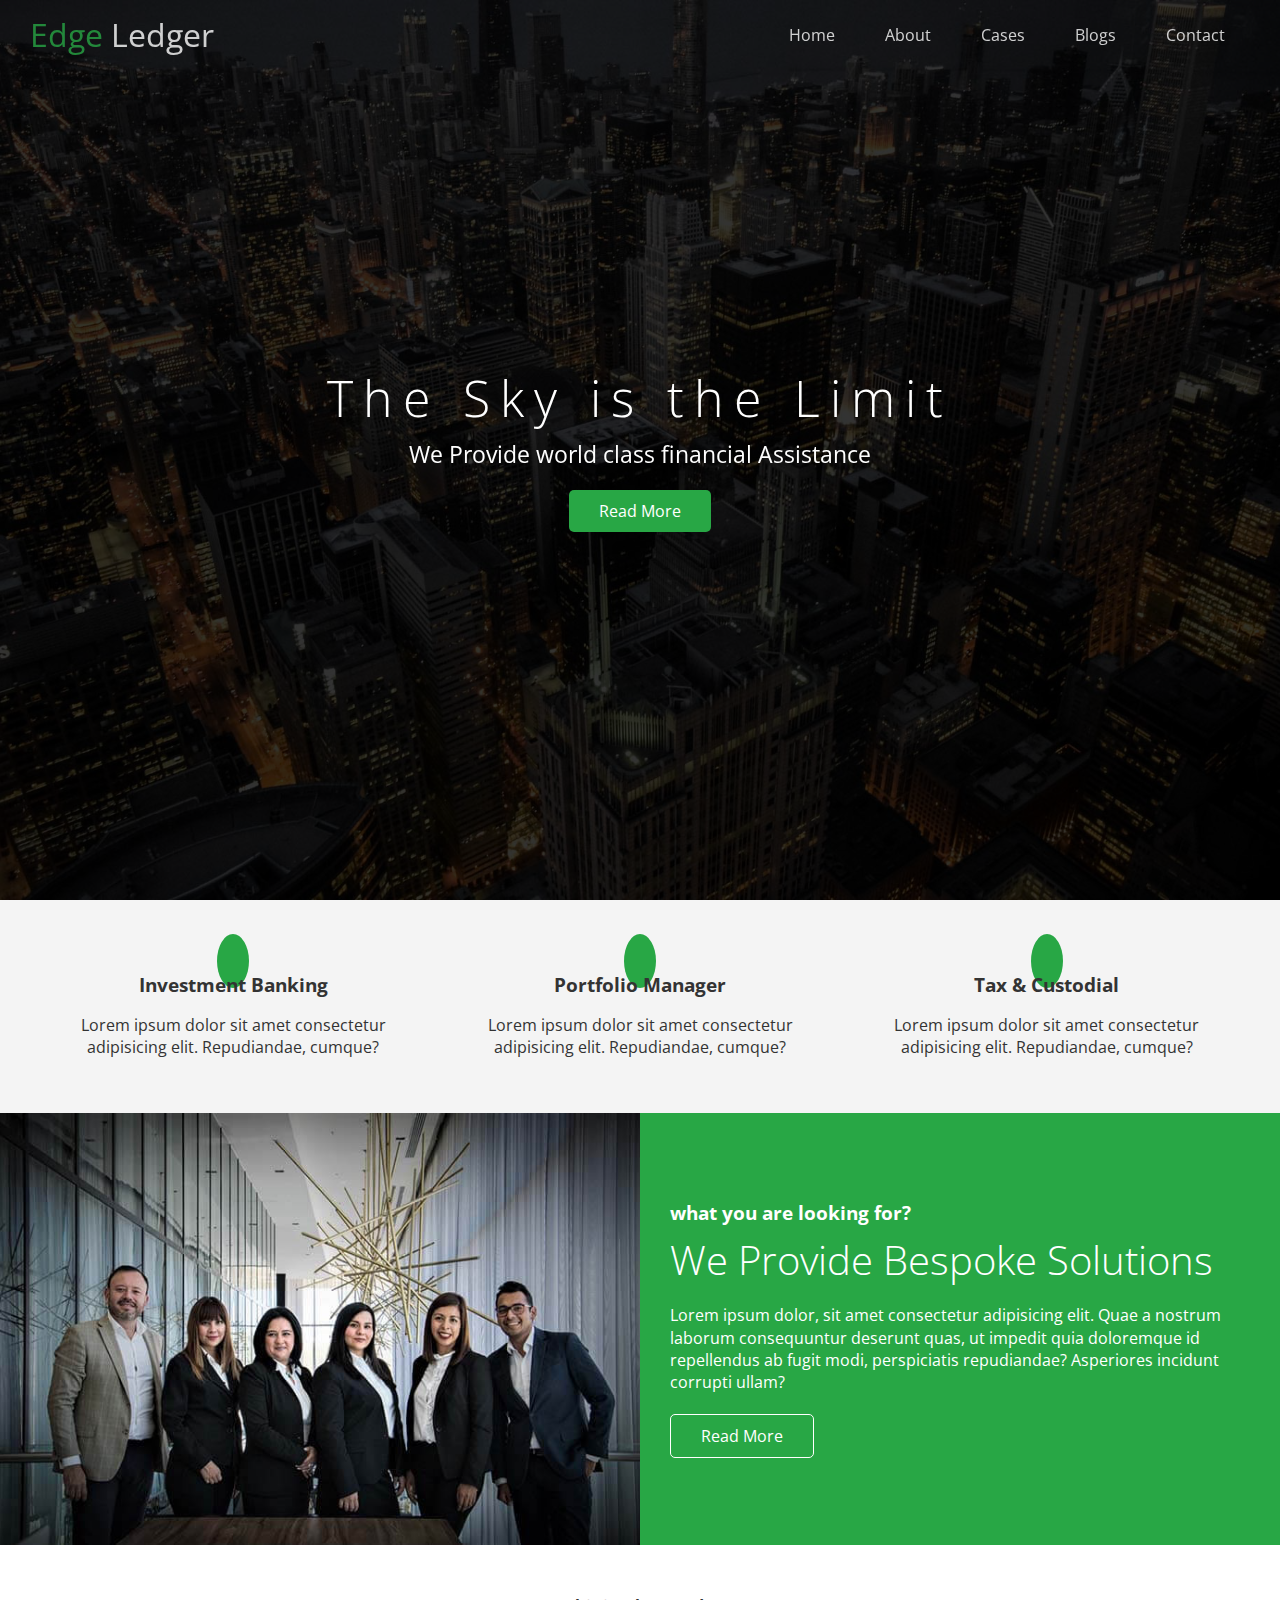
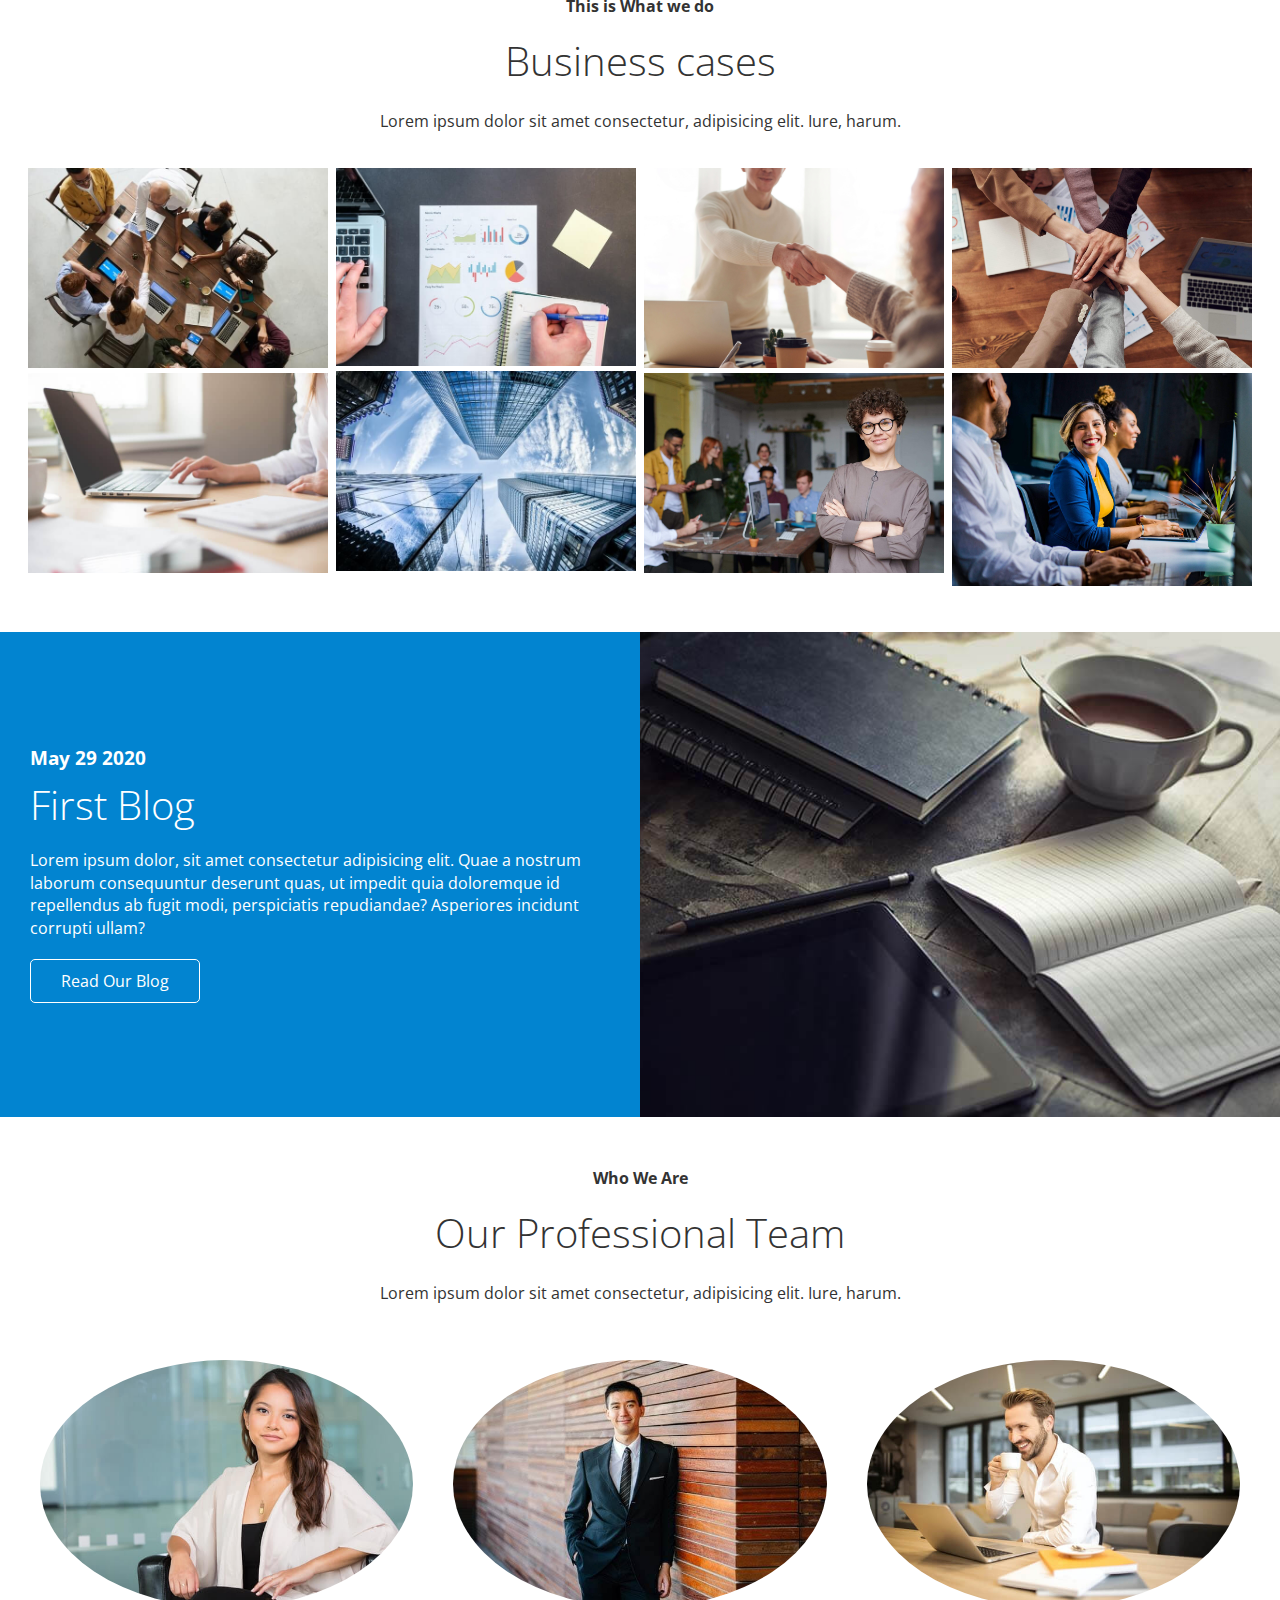
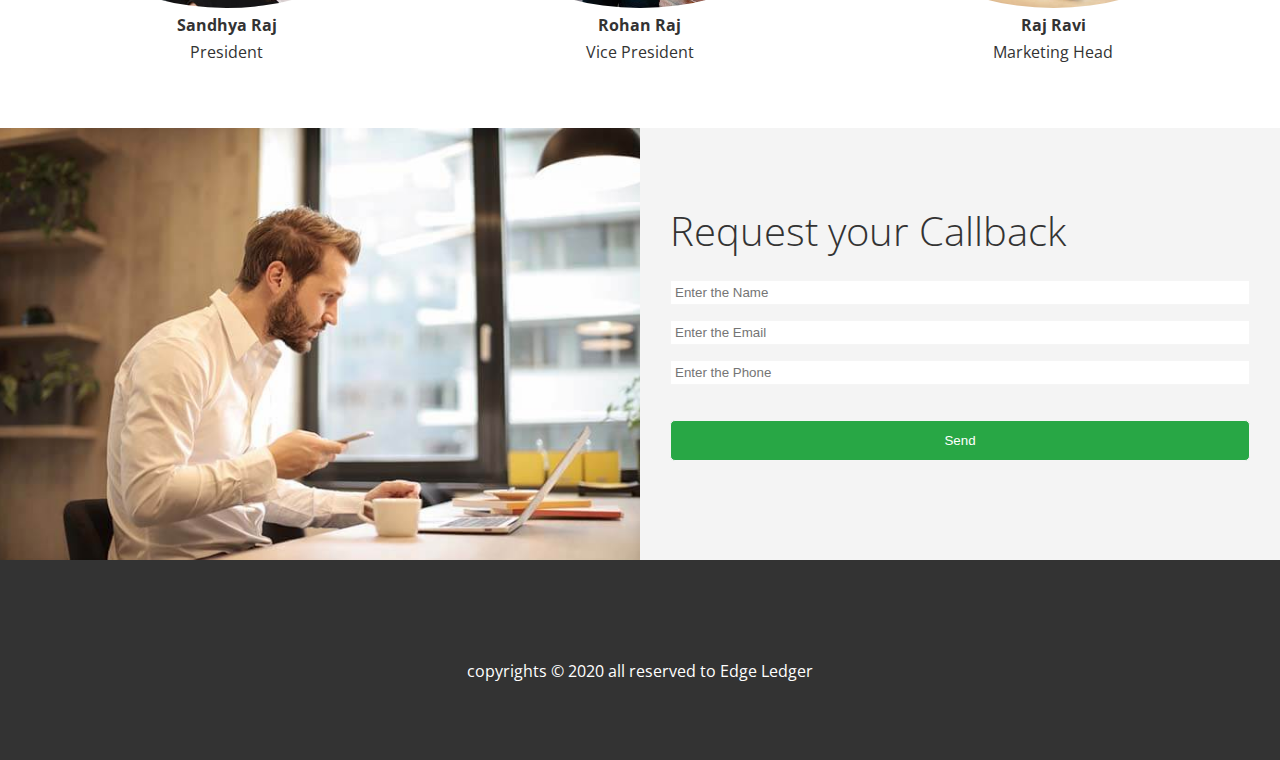
<file: index.html>
<!DOCTYPE html>
<html lang="en">
  <head>
    <meta charset="UTF-8" />
    <meta name="viewport" content="width=device-width, initial-scale=1.0" />
    <link
      rel="stylesheet"
      href="https://cdnjs.cloudflare.com/ajax/libs/font-awesome/5.13.0/css/all.min.css"
      integrity="sha256-h20CPZ0QyXlBuAw7A+KluUYx/3pK+c7lYEpqLTlxjYQ="
      crossorigin="anonymous"
    />
    <link rel="shortcut icon" href="./img/favicon.png" type="image/x-icon" />
    <link rel="stylesheet" href="css/utilities.css" />
    <link rel="stylesheet" href="css/style.css" />
    <title>Edge Ledger | Business Accounting</title>
  </head>
  <body id="home">
    <header class="hero">
      <div id="navbar" class="navbar top">
        <h1 class="logo">
          <span class="text-primary"><i class="fas fa-book-open"></i>Edge</span>
          Ledger
        </h1>
        <nav>
          <ul>
            <li><a href="#home">Home</a></li>
            <li><a href="#about">About</a></li>
            <li><a href="#cases">Cases</a></li>
            <li><a href="#blog">Blogs</a></li>
            <li><a href="#contact">Contact</a></li>
          </ul>
        </nav>
      </div>
      <div class="content">
        <h1>The Sky is the Limit</h1>
        <p>We Provide world class financial Assistance</p>
        <a href="#about" class="btn"
          ><i class="fas fa-chevron-right"></i> Read More</a
        >
      </div>
    </header>
    <!-- Main sections -->
    <main>
      <!-- About: icons -->
      <section id="about" class="icons bg-light">
        <div class="flex-items">
          <div>
            <i class="fas fa-university fa-2x"></i>
            <div>
              <h3>Investment Banking</h3>
              <p>
                Lorem ipsum dolor sit amet consectetur adipisicing elit.
                Repudiandae, cumque?
              </p>
            </div>
          </div>
          <div>
            <i class="fas fa-book-reader fa-2x"></i>
            <div>
              <h3>Portfolio Manager</h3>
              <p>
                Lorem ipsum dolor sit amet consectetur adipisicing elit.
                Repudiandae, cumque?
              </p>
            </div>
          </div>
          <div>
            <i class="fas fa-pencil-alt fa-2x"></i>
            <div>
              <h3>Tax & Custodial</h3>
              <p>
                Lorem ipsum dolor sit amet consectetur adipisicing elit.
                Repudiandae, cumque?
              </p>
            </div>
          </div>
        </div>
      </section>
      <!-- About:Solutions -->
      <section class="solutions flex-columns">
        <div class="row">
          <div class="column">
            <div class="column-1">
              <img src="./img/home/people.jpg" alt="" />
            </div>
          </div>
          <div class="column">
            <div class="column-2 bg-primary">
              <h3>what you are looking for?</h3>
              <h2>We Provide Bespoke Solutions</h2>
              <p>
                Lorem ipsum dolor, sit amet consectetur adipisicing elit. Quae a
                nostrum laborum consequuntur deserunt quas, ut impedit quia
                doloremque id repellendus ab fugit modi, perspiciatis
                repudiandae? Asperiores incidunt corrupti ullam?
              </p>
              <a href="" class="btn btn-outline">
                <i class="fas fa-chevron"></i> Read More
              </a>
            </div>
          </div>
        </div>
      </section>

      <!-- cases -->
      <section id="cases" class="cases flex-grid section-padding">
        <header class="section-header">
          <h4>This is What we do</h4>
          <h2>Business cases</h2>
          <p>
            Lorem ipsum dolor sit amet consectetur, adipisicing elit. Iure,
            harum.
          </p>
        </header>
        <div class="row">
          <div class="column">
            <img src="./img/cases/cases1.jpg" alt="" />
            <img src="./img/cases/cases2.jpg" alt="" />
          </div>
          <div class="column">
            <img src="./img/cases/cases3.jpg" alt="" />
            <img src="./img/cases/cases4.jpg" alt="" />
          </div>
          <div class="column">
            <img src="./img/cases/cases5.jpg" alt="" />
            <img src="./img/cases/cases6.jpg" alt="" />
          </div>
          <div class="column">
            <img src="./img/cases/cases7.jpg" alt="" />
            <img src="./img/cases/cases8.jpg" alt="" />
          </div>
        </div>
      </section>

      <section id="blog" class="blog flex-columns flex-reverse">
        <div class="row">
          <div class="column">
            <div class="column-2 bg-secondary">
              <h3>May 29 2020</h3>
              <h2>First Blog</h2>
              <p>
                Lorem ipsum dolor, sit amet consectetur adipisicing elit. Quae a
                nostrum laborum consequuntur deserunt quas, ut impedit quia
                doloremque id repellendus ab fugit modi, perspiciatis
                repudiandae? Asperiores incidunt corrupti ullam?
              </p>
              <a href="blog.html" class="btn btn-outline">
                <i class="fas fa-chevron"></i> Read Our Blog
              </a>
            </div>
          </div>
          <div class="column">
            <div class="column-1">
              <img src="./img/home/blog.jpg" alt="" />
            </div>
          </div>
        </div>
      </section>
      <!-- team -->
      <section id="team" class="team section-padding">
        <header class="section-header">
          <h4>Who We Are</h4>
          <h2>Our Professional Team</h2>
          <p>
            Lorem ipsum dolor sit amet consectetur, adipisicing elit. Iure,
            harum.
          </p>
        </header>
        <div class="flex-items">
          <div>
            <img src="./img/team/person2.jpg" alt="" />
            <h4>Sandhya Raj</h4>
            <p>President</p>
          </div>
          <div>
            <img src="./img/team/person1.jpg" alt="" />
            <h4>Rohan Raj</h4>
            <p>Vice President</p>
          </div>
          <div>
            <img src="./img/team/person3.jpg" alt="" />
            <h4>Raj Ravi</h4>
            <p>Marketing Head</p>
          </div>
        </div>
      </section>

      <!-- contact -->
      <section id="contact" class="contact flex-columns">
        <div class="row">
          <div class="column">
            <div class="column-1">
              <img src="./img/home/contact.jpg" alt="" />
            </div>
          </div>
          <div class="column">
            <div class="column-2 bg-light">
              <h2>Request your Callback</h2>
              <form action="" class="callback-form">
                <div class="form-control">
                  <label for="name"></label>
                  <input
                    type="text"
                    id="name"
                    name="name"
                    placeholder="Enter the Name"
                  />
                </div>
                <div class="form-control">
                  <label for="email"></label>
                  <input
                    type="email"
                    id="email"
                    name="email"
                    placeholder="Enter the Email"
                  />
                </div>
                <div class="form-control">
                  <label for="phone"></label>
                  <input
                    type="text"
                    id="phone"
                    name="phone"
                    placeholder="Enter the Phone"
                  />
                </div>
                <input type="submit" value="Send" id="submit" class="btn" />
              </form>
            </div>
          </div>
        </div>
      </section>
    </main>
    <footer class="footer bg-dark">
      <div class="social">
        <a href=""><i class="fab fa-facebook fa-2x"></i></a>
        <a href=""><i class="fab fa-twitter fa-2x"></i></a>
        <a href=""><i class="fab fa-instagram fa-2x"></i></a>
        <a href=""><i class="fab fa-youtube fa-2x"></i></a>
        <a href="https://github.com/RajRavi05"
          ><i class="fab fa-github fa-2x"></i
        ></a>
      </div>
      <p>copyrights &copy; 2020 all reserved to Edge Ledger</p>
    </footer>

    <script>
      const navbar = document.getElementById("navbar");
      let scroll = false;
      window.onscroll = function () {
        if (window.pageYOffset > 100) {
          navbar.classList.remove("top");
          if (!scroll) {
            navbar.style.transform = "translateY(-70px)";
          }
          setTimeout(function () {
            navbar.style.transform = "translateY(0)";
            scroll = true;
          }, 200);
        } else {
          navbar.classList.add("top");
          scroll = false;
        }
      };
    </script>
  </body>
</html>
</file>
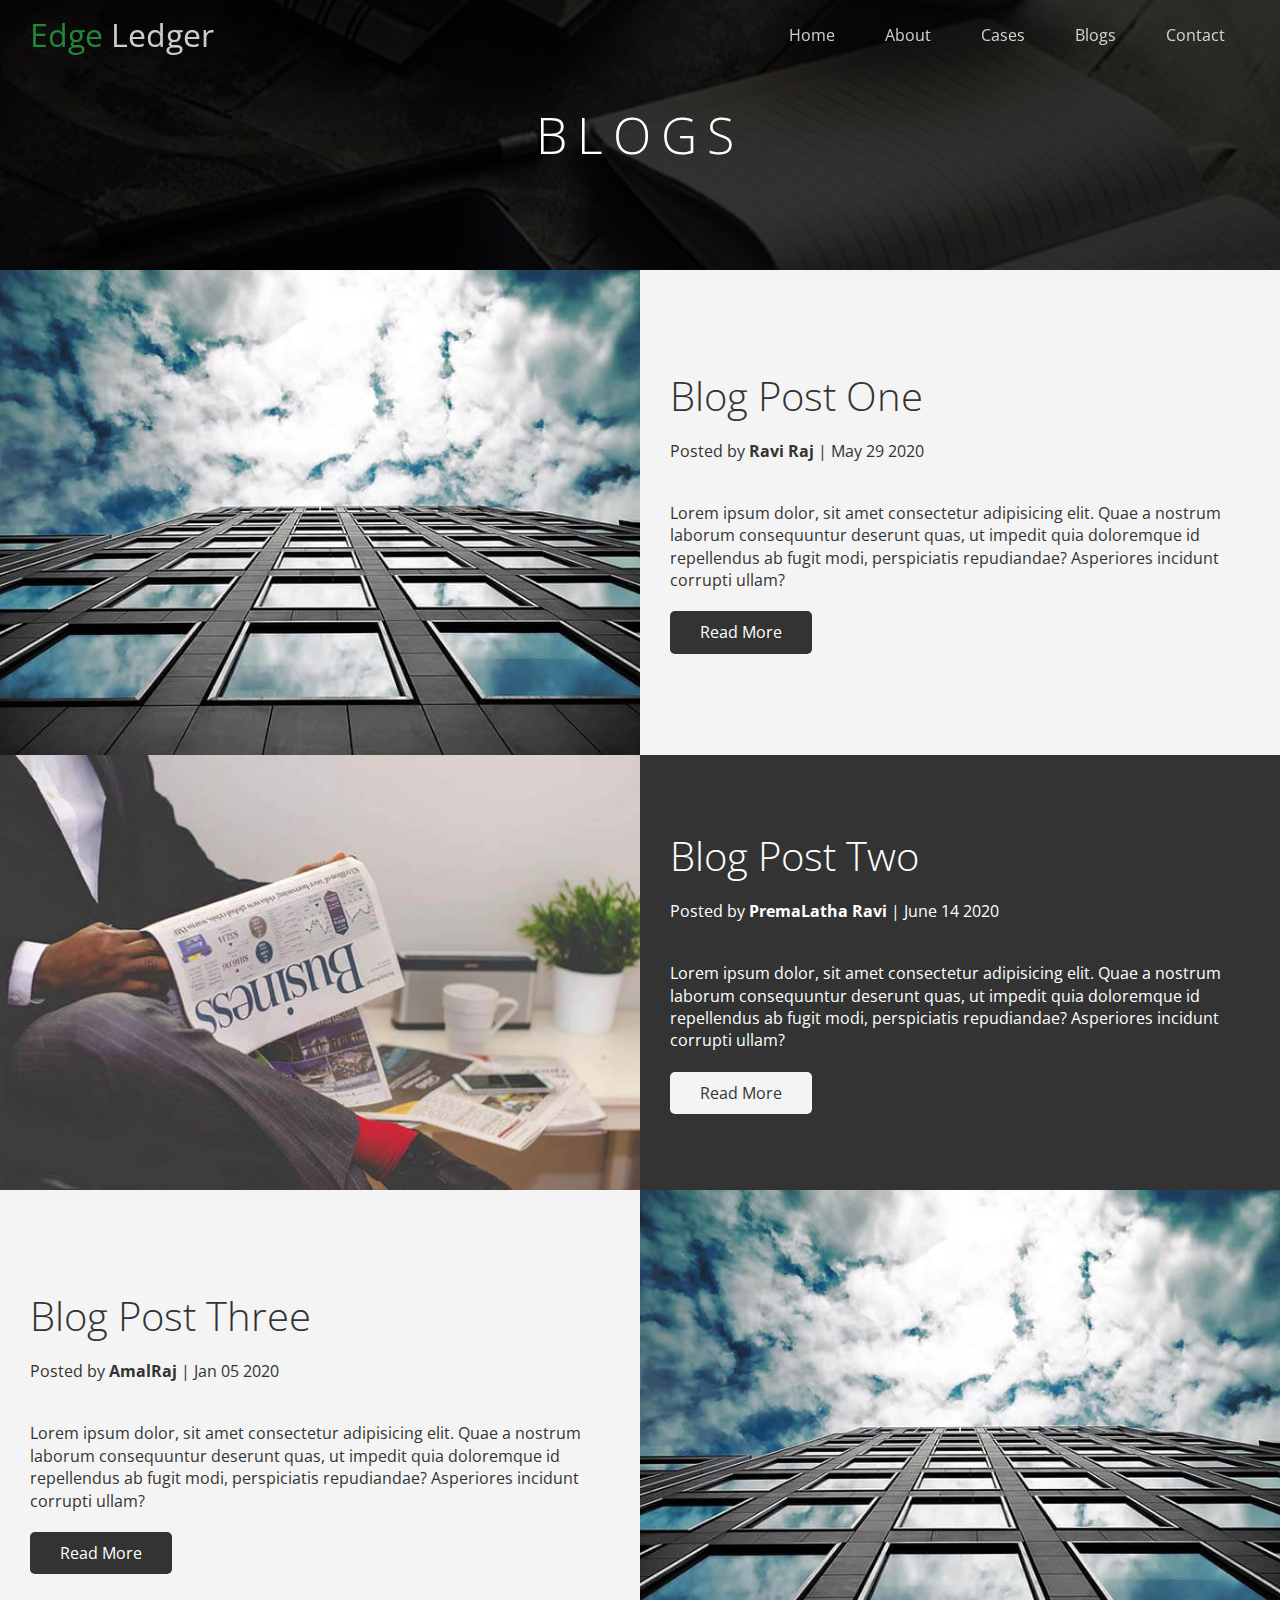
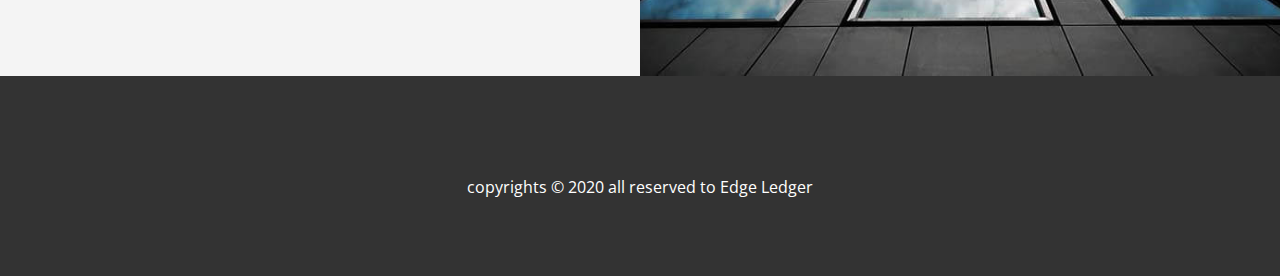
<file: blog.html>
<!DOCTYPE html>
<html lang="en">
<head>
    <meta charset="UTF-8">
    <meta name="viewport" content="width=device-width, initial-scale=1.0">
    <link rel="stylesheet" href="https://cdnjs.cloudflare.com/ajax/libs/font-awesome/5.13.0/css/all.min.css" integrity="sha256-h20CPZ0QyXlBuAw7A+KluUYx/3pK+c7lYEpqLTlxjYQ=" crossorigin="anonymous" />
    <link rel="stylesheet" href="css/utilities.css">
    <link rel="stylesheet" href="css/style.css">
    <title>Blog | Edge Ledger</title>
</head>
<body id="home">
    <header class="hero blo">
        <div id="navbar" class="navbar top">
            <h1 class="logo">
                <span class="text-primary"><i class="fas fa-book-open"></i>Edge</span> Ledger
            </h1>
            <nav>
                <ul>
                    <li><a href="index.html#home">Home</a></li>
                    <li><a href="index.html#about">About</a></li>
                    <li><a href="index.html#cases">Cases</a></li>
                    <li><a href="index.html#blog">Blogs</a></li>
                    <li><a href="index.html#contact">Contact</a></li>
                </ul>
            </nav>
        </div>
        <div class="content">
            <h1>BLOGS</h1>
        </div>
    </header>
<!-- Main sections -->
    <main>
        <article class="flex-columns">
            <div class="row">
                <div class="column">
                    <div class="column-1">
                        <img src="./img/blog/blog1.jpg" alt="">
                    </div>
                </div>
                <div class="column">
                    <div class="column-2 bg-light">
                        <h2>Blog Post One</h2>
                        <p class="meta">
                            <i class="fas fa-user"></i> Posted by <strong>Ravi Raj</strong> | May 29 2020
                        </p>
                        <p>Lorem ipsum dolor, sit amet consectetur adipisicing elit. Quae a nostrum laborum consequuntur deserunt quas, ut impedit quia doloremque id repellendus ab fugit modi, perspiciatis repudiandae? Asperiores incidunt corrupti ullam?</p>
                        <a href="post.html" class="btn btn-dark">
                            <i class="fas fa-chevron"></i> Read More
                        </a>
                    </div>
                </div>
            </div>
        </article>


        <article class="flex-columns">
            <div class="row">
                <div class="column">
                    <div class="column-1">
                        <img src="./img/blog/blog2.jpg" alt="">
                    </div>
                </div>
                <div class="column">
                    <div class="column-2 bg-dark">
                        <h2>Blog Post Two</h2>
                        <p class="meta">
                            <i class="fas fa-user"></i> Posted by <strong>PremaLatha Ravi
                            </strong> | June 14 2020
                        </p>
                        <p>Lorem ipsum dolor, sit amet consectetur adipisicing elit. Quae a nostrum laborum consequuntur deserunt quas, ut impedit quia doloremque id repellendus ab fugit modi, perspiciatis repudiandae? Asperiores incidunt corrupti ullam?</p>
                        <a href="post.html" class="btn btn-light">
                            <i class="fas fa-chevron"></i> Read More
                        </a>
                    </div>
                </div>
            </div>
        </article>

        <article class="flex-columns flex-reverse">
            <div class="row">
                <div class="column">
                    <div class="column-2 bg-light">
                        <h2>Blog Post Three</h2>
                        <p class="meta">
                            <i class="fas fa-user"></i> Posted by <strong>AmalRaj</strong> | Jan 05 2020
                        </p>
                        <p>Lorem ipsum dolor, sit amet consectetur adipisicing elit. Quae a nostrum laborum consequuntur deserunt quas, ut impedit quia doloremque id repellendus ab fugit modi, perspiciatis repudiandae? Asperiores incidunt corrupti ullam?</p>
                        <a href="post.html" class="btn btn-dark">
                            <i class="fas fa-chevron"></i> Read More
                        </a>
                    </div>
                </div>
                <div class="column">
                    <div class="column-1">
                        <img src="./img/blog/blog1.jpg" alt="">
                    </div>
                </div>
            </div>
        </article>
    </main>
    <footer class="footer bg-dark">
        <div class="social">
            <a href=""><i class="fab fa-facebook fa-2x"></i></a>
            <a href=""><i class="fab fa-twitter fa-2x"></i></a>
            <a href=""><i class="fab fa-instagram fa-2x"></i></a>
            <a href=""><i class="fab fa-youtube fa-2x"></i></a>
        </div>
        <p>copyrights &copy; 2020 all reserved to Edge Ledger</p>
    </footer>


    <script>
        const navbar = document.getElementById('navbar');
        let scroll = false;
        window.onscroll = function(){
            if(window.pageYOffset > 100){
                navbar.classList.remove('top');
                if(!scroll){
                    navbar.style.transform = 'translateY(-70px)';
                }
                setTimeout(function(){
                    navbar.style.transform = 'translateY(0)';
                    scroll = true;

                },200);
            } else{
                navbar.classList.add('top');
                scroll = false;
            }
        };
    </script>

</body>
</html>
</file>
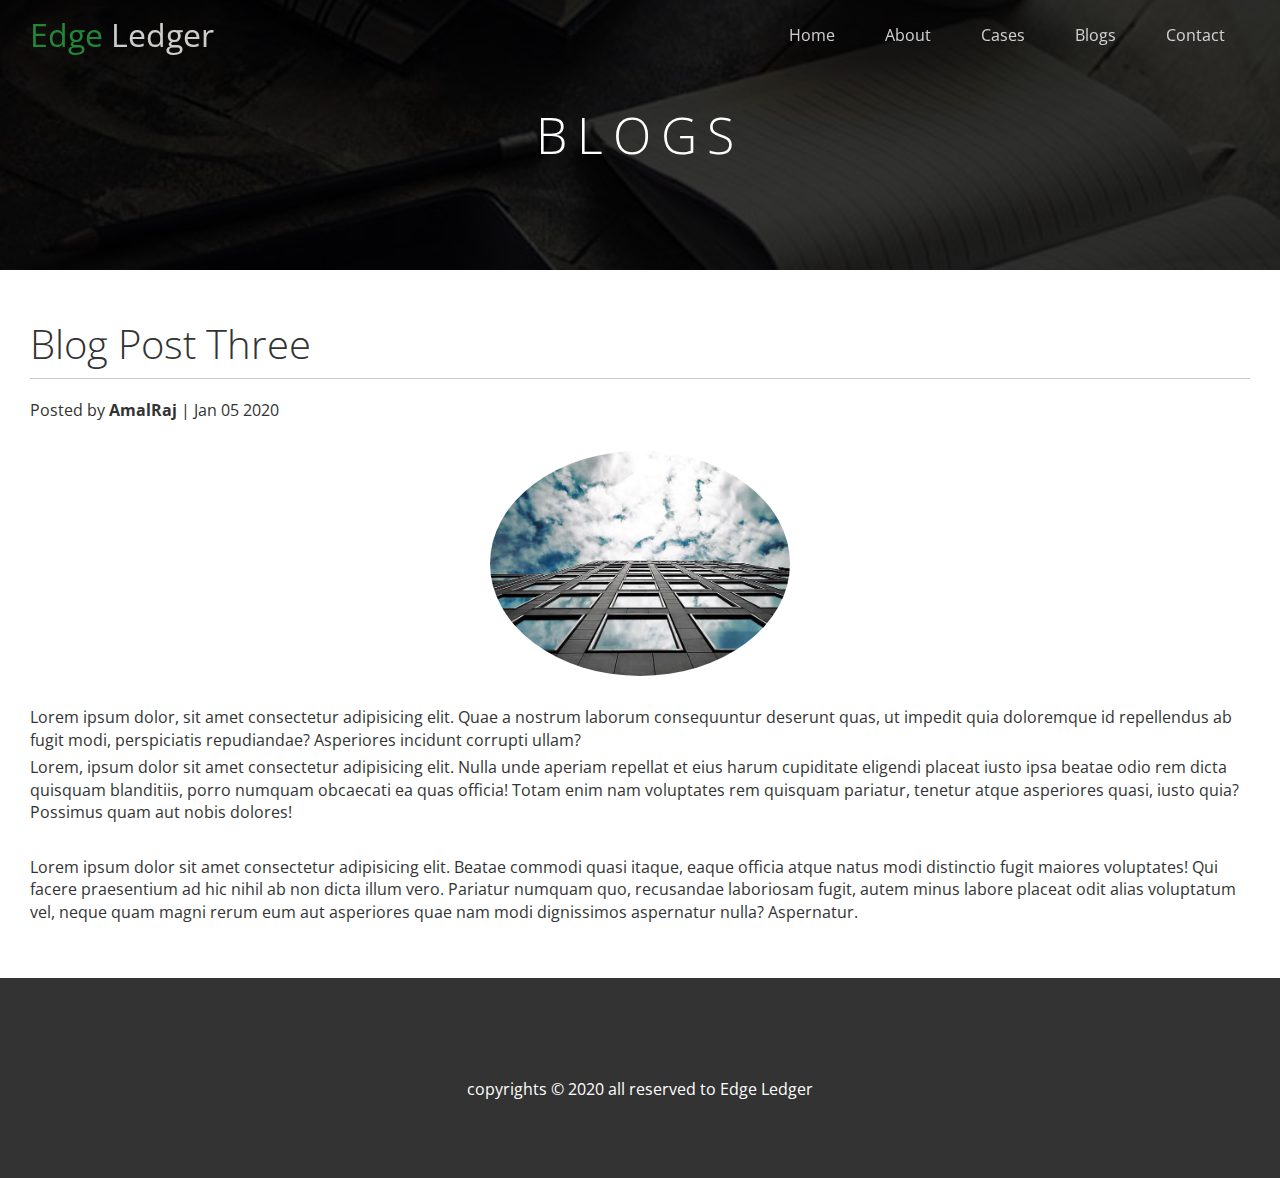
<file: post.html>
<!DOCTYPE html>
<html lang="en">
<head>
    <meta charset="UTF-8">
    <meta name="viewport" content="width=device-width, initial-scale=1.0">
    <link rel="stylesheet" href="https://cdnjs.cloudflare.com/ajax/libs/font-awesome/5.13.0/css/all.min.css" integrity="sha256-h20CPZ0QyXlBuAw7A+KluUYx/3pK+c7lYEpqLTlxjYQ=" crossorigin="anonymous" />
    <link rel="stylesheet" href="css/utilities.css">
    <link rel="stylesheet" href="css/style.css">
    <title>Post One | Blog</title>
</head>
<body id="home">
    <header class="hero blo">
        <div id="navbar" class="navbar top">
            <h1 class="logo">
                <span class="text-primary"><i class="fas fa-book-open"></i>Edge</span> Ledger
            </h1>
            <nav>
                <ul>
                    <li><a href="index.html#home">Home</a></li>
                    <li><a href="index.html#about">About</a></li>
                    <li><a href="index.html#cases">Cases</a></li>
                    <li><a href="index.html#blog">Blogs</a></li>
                    <li><a href="index.html#contact">Contact</a></li>
                </ul>
            </nav>
        </div>
        <div class="content">
            <h1>BLOGS</h1>
        </div>
    </header>
<!-- Main sections -->
    <main>
       <section class="post">
        <h2>Blog Post Three</h2>
        <p class="meta">
            <i class="fas fa-user"></i> Posted by <strong>AmalRaj</strong> | Jan 05 2020
        </p>
        <img src="./img/blog/blog1.jpg" alt="">
        <p>Lorem ipsum dolor, sit amet consectetur adipisicing elit. Quae a nostrum laborum consequuntur deserunt quas, ut impedit quia doloremque id repellendus ab fugit modi, perspiciatis repudiandae? Asperiores incidunt corrupti ullam?</p>
        <p>Lorem, ipsum dolor sit amet consectetur adipisicing elit. Nulla unde aperiam repellat et eius harum cupiditate eligendi placeat iusto ipsa beatae odio rem dicta quisquam blanditiis, porro numquam obcaecati ea quas officia! Totam enim nam 
            voluptates rem quisquam pariatur, tenetur atque asperiores quasi, 
            iusto quia? Possimus quam aut nobis dolores!</p> <br>
        <p>Lorem ipsum dolor sit amet consectetur adipisicing elit. Beatae commodi quasi itaque, eaque officia atque 
            natus modi distinctio fugit maiores voluptates! Qui facere praesentium ad hic nihil ab non dicta illum vero. 
            Pariatur numquam quo, recusandae laboriosam fugit, autem minus labore placeat odit alias voluptatum vel, 
            neque quam magni rerum eum aut asperiores quae nam modi dignissimos aspernatur nulla? Aspernatur.</p>
       </section>
    </main>
    <footer class="footer bg-dark">
        <div class="social">
            <a href=""><i class="fab fa-facebook fa-2x"></i></a>
            <a href=""><i class="fab fa-twitter fa-2x"></i></a>
            <a href=""><i class="fab fa-instagram fa-2x"></i></a>
            <a href=""><i class="fab fa-youtube fa-2x"></i></a>
        </div>
        <p>copyrights &copy; 2020 all reserved to Edge Ledger</p>
    </footer>

    <script>
        const navbar = document.getElementById('navbar');
        let scroll = false;
        window.onscroll = function(){
            if(window.pageYOffset > 100){
                navbar.classList.remove('top');
                if(!scroll){
                    navbar.style.transform = 'translateY(-70px)';
                }
                setTimeout(function(){
                    navbar.style.transform = 'translateY(0)';
                    scroll = true;

                },200);
            } else{
                navbar.classList.add('top');
                scroll = false;
            }
        };
    </script>

</body>
</html>
</file>
<file: css/utilities.css>
/* Utilitie classes  for text */

.text-primary{
    color: #28a745;
}
.text-secondary{
    color: #0284d0;
}

/* Buttons */

.btn{
    background: #28a745;
    color: #fff;
    display: inline-block;
    padding: 10px 30px;
    cursor: pointer;
    border: none;
    border-radius: 5px;
}
.btn:hover{
    opacity: 0.8;
}
.btn-primary, .bg-primary{
    background: #28a745;
    color: #fff;
}
.btn-secondary, .bg-secondary{
    background: #0284d0;
    color: #fff;
}
.btn-dark, .bg-dark{
    background: #333;
    color: #fff;
}
.btn-light, .bg-light{
    background: #f4f4f4;
    color: #333;
}
.btn-outline{
    background: transparent;
    border: 1px solid #fff;
}
.btn-outline:hover{
    background: rgb(95, 148, 245);
}

/* flex items */
.flex-items{
    display: flex;
    text-align: center;
    justify-content: center;
    align-items: center;
    height: 100%;
}

.flex-items > div{
    padding: 20px;
}

/* flex columns */
.flex-reverse .row{
   flex-direction: row-reverse;
}

.flex-columns .row{
    display: flex;
    flex-direction: row;
    flex-wrap: wrap;
    width: 100%;
}
.flex-columns .column{
    display: flex;
    flex-direction: column;
    flex-basis: 100%;
    flex: 1;
}
.flex-columns .column .column-1,
.flex-columns .column .column-2{
    height: 100%;
}
.flex-columns img{
    width: 100%;
    height: 100%;
    object-fit: cover;
}
.flex-columns .column-2{
    display: flex;
    flex-direction: column;
    align-items: flex-start;
    justify-content: center;
    padding: 30px;
}
.flex-columns h2{
    font-size: 40px;
    font-weight: 100;
}
.flex-columns h3{
    margin-bottom: 10px;
}
.flex-columns p{
    margin: 20px 0;
}

/* Section Header */
.section-header{
    padding: 30px;
    display: flex;
    flex-direction: column;
    align-items: center;
    justify-content: center;
    text-align: center;
}
.section-header h2{
    font-size: 40px;
    margin: 20px 0;
}
.section-padding{
    padding: 20px 20px 40px;
}

/* flex-grid */
.flex-grid .row{
    display: flex;
    flex-wrap: wrap;
    padding: 0 4px;
}
.flex-grid .column{
    flex: 25%;
    max-width: 25%;
    padding: 0 4px;
}
</file>
<file: css/style.css>
@import url('https://fonts.googleapis.com/css2?family=Open+Sans&display=swap');

* {
    box-sizing: border-box;
    margin: 0;
    padding: 0;
}
html{
    scroll-behavior:smooth ;
}
body{
    font-family: 'Open Sans', sans-serif;
    line-height: 1.4;
    background: #fff;
    color: #333;
}
ul{
    list-style: none;
}
a{
    text-decoration: none;
    color: #333;
}
h1, h2{
    font-weight: 300;
    line-height: 1.2;
}
p{
    margin: 5px 0;
}
img{
    width: 100%;
}


/* nav bar */

.navbar{
    display: flex;
    align-items: center;
    justify-content: space-between;
    background-color: #333;
    color: #fff;
    opacity: 0.8;
    width: 100%;
    height: 70px;
    position: fixed;
    top: 0px;
    padding: 0 30px;
    transition: 0.5s;
}
.top{
    background: transparent;
}
.navbar a{
    color: #fff;
    padding: 10px 20px;
    margin: 0 5px;
}
.navbar a:hover{
    border-bottom: #28a745 2px solid;
}
.navbar ul{
    display: flex;
}
.navbar .logo{
    font-weight: 400;
}

/* Header */
.hero{
    background: url('../img/home/showcase.jpg') no-repeat center center /cover;
    height: 100vh;
    position: relative;
    color: #fff;
}
.hero .content{
    display: flex;
    flex-direction: column;
    align-items: center;
    justify-content: center;
    text-align: center;
    height: 100%;
}
.hero .content h1{
    font-size: 50px;
    letter-spacing: 10px;
}
.hero .content p{
    font-size: 23px;
    max-width: 600px;
    margin: 10px 0 20px;
}
.hero::before{
    content: '';
    position: absolute;
    top: 0;
    left: 0;
    width: 100%;
    height: 100%;
    background: rgba(0, 0, 0, 0.8);
}
.hero * {
    z-index: 10;
}
.blo{
    background: url('../img/home/blog.jpg') no-repeat center center/cover;
    height: 30vh;
}

/* Icons */

.icons{
    padding: 30px;
}
.icons h3{
    font-weight: bold;
    margin-bottom: 15px;
}
.icons i{
    background-color: #28a745;
    color: #fff;
    padding: 1rem;
    border-radius: 50%;
    margin-bottom: 15px;
}

.cases img:hover{
    opacity: 0.7;
}
.team img{
    border-radius: 50%;
}

.callback-form{
    width: 100%;
    padding: 20px 0;
}
.callback-form label{
    display: block;
    margin-bottom: 5px;
}
.callback-form .form-control{
    margin-bottom: 15px;
}
.callback-form input{
    width: 100%;
    padding: 4px;
    border: #f5f5f5 1px solid;
}
.callback-form input:focus{
    outline-color: #28a745;
}
.callback-form .btn{
    padding: 12px 0;
    margin-top: 20px;
}


/* post */

.post{
    padding: 50px 30px;
}
.post h2{
    font-size: 40px;
    margin-bottom: 20px;
    padding-bottom: 10px;
    border-bottom: #ccc solid 1px;
}
.post .meta{
    margin-bottom: 30px;
}
.post img{
    width: 300px;
    border-radius: 50%;
    display: block;
    margin: 0 auto 30px;
}

/* footer */
.footer{
    display: flex;
    flex-direction: column;
    align-items: center;
    justify-content: center;
    text-align: center;
    height: 200px;
}

.footer a{
    color:#fff
}
.footer a:hover{
    color: #28a745;
}
.footer .social > *{
    margin-right:30px ;
}


/* Mobile screen */

@media(max-width:760px){
    .navbar{
        flex-direction: column;
        height: 120px;
        padding: 20px;
    }
    .navbar a{
        padding: 10px 10px;
        margin: 0 3px;
    }
    .flex-items{
        flex-direction: column;
    }
    .flex-columns .column, .flex-grid .column{
        flex: 100%;
        max-width: 100%;
    }
    .team img{
        width: 70%;
    }
}
</file>
